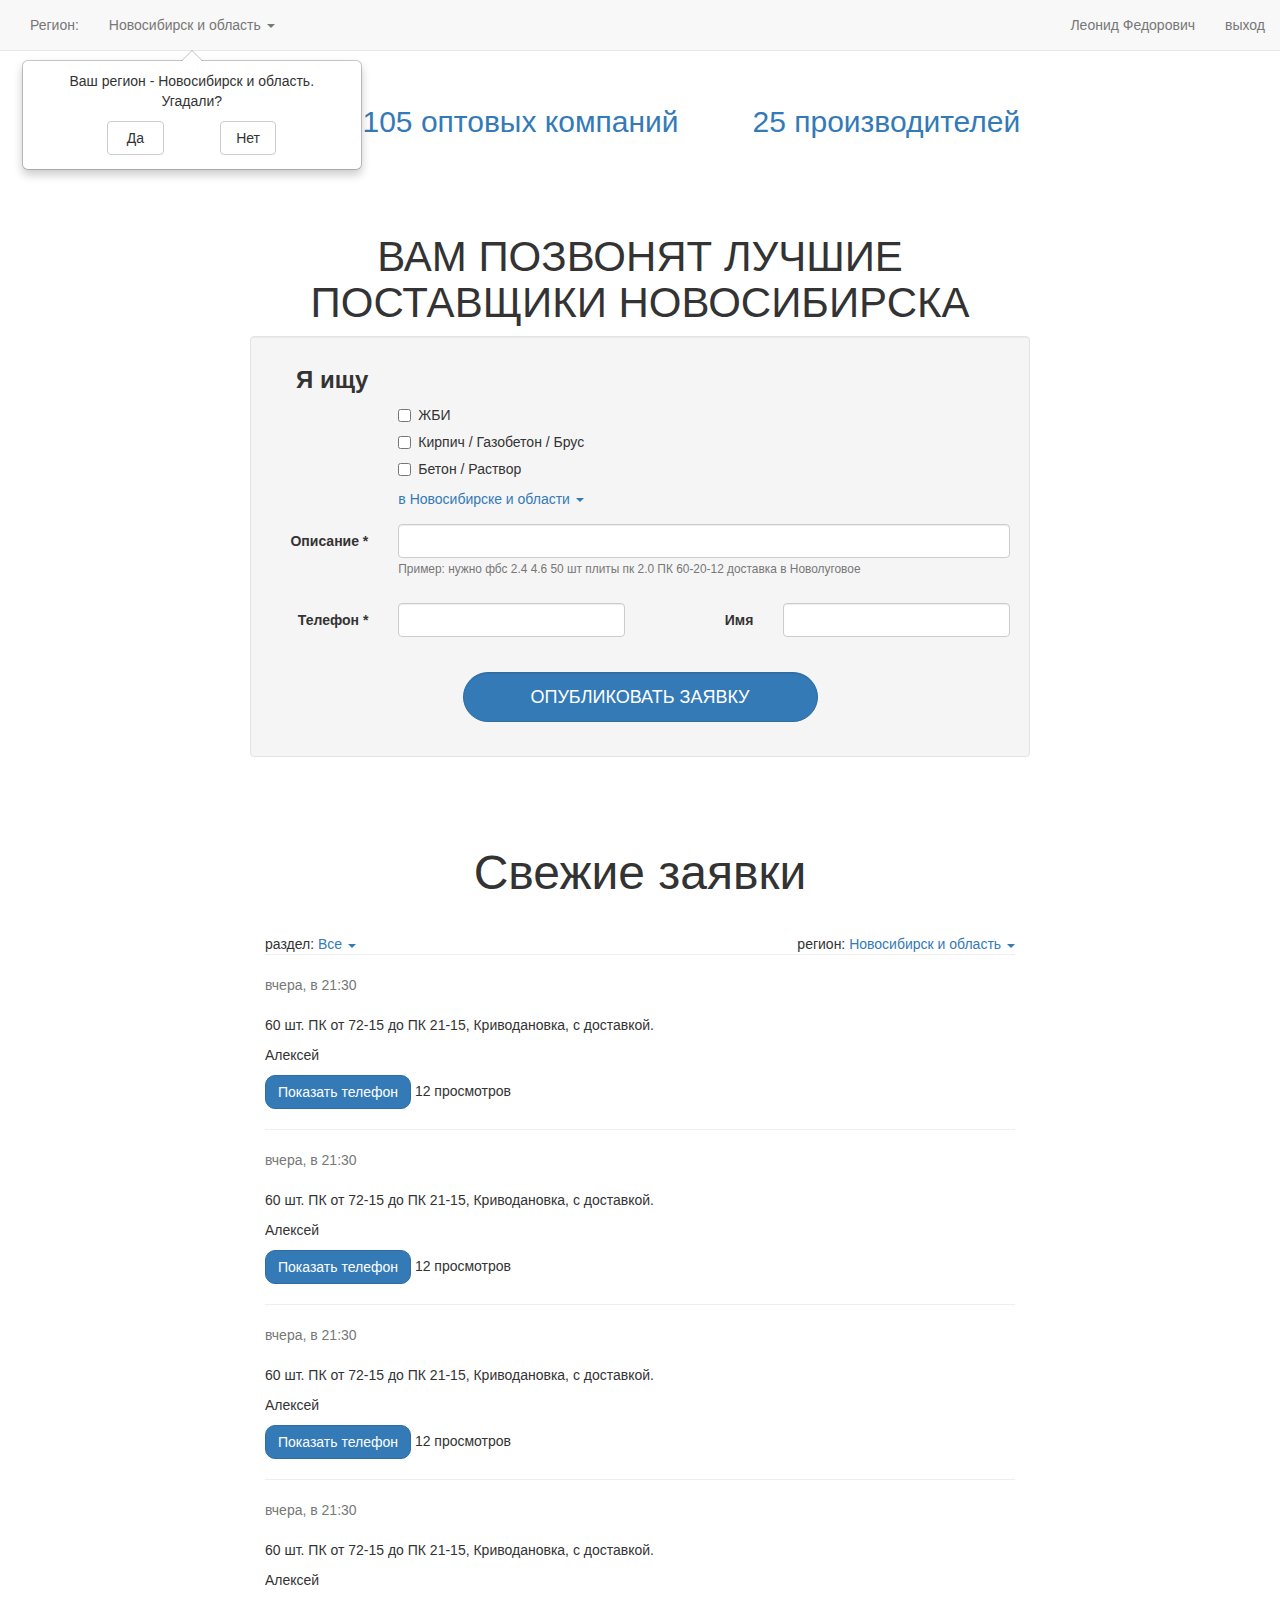
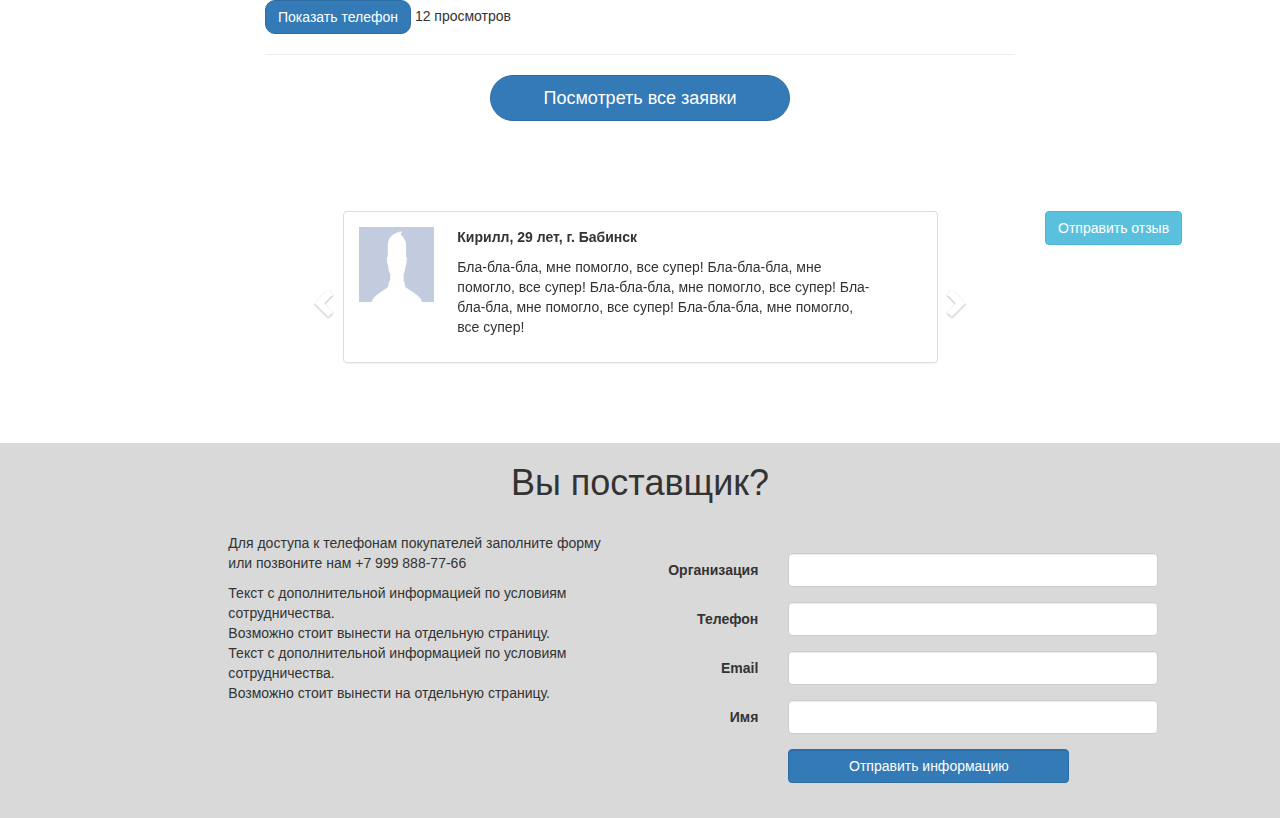
<file: index.html>
<!DOCTYPE html>
<html lang="ru">
  <head>
    <meta charset="utf-8">
    <meta name="viewport" content="width=device-width, initial-scale=1">
    <title>
  Главная
 - kypimsami.ru</title>
    <link href="https://maxcdn.bootstrapcdn.com/bootstrap/3.3.7/css/bootstrap.min.css" rel="stylesheet">
    <style>
      .suppliers {
        margin-top: 60px;
        padding-bottom: 20px;
        background-color: #d9d9d9;
      }

      .location-popover-template {
        max-width: 100%;
        width: 340px;
        height: 110px;
      }
    </style>
    <link href="assets/css/supplier-form.css" rel="stylesheet">
    
  <link href="assets/css/order-form.css" rel="stylesheet">
  <style>
    .participants {
      padding-top: 30px;
    }

    .order-form {
      padding-top: 60px;
    }

    .new-orders {
      padding-top: 50px;
    }

    .participants-label {
      font-size: 16px;
      line-height: 42.8571429px;
    }

    .participants-counter {
      font-size: 30px;
      line-height: 42.8571429px;
    }

    .new-orders-caption {
      padding-bottom: 25px;
      font-size: 48px;
    }

    .all-orders-button {
      display: inline-block;
      border-radius: 25px;
      width: 300px;
    }

    .reviews {
      padding-top: 90px;
    }

    .carousel-control.left, .carousel-control.right {
      background-image: none !important;
    }

    @media (max-width: 768px) {
      .participants-counter {
        font-size: 20px;
      }
    }
  </style>

  </head>
  <body>
    <nav class="navbar navbar-default navbar-static-top">
      <div class="container-fluid">
        <div class="navbar-header">
          <button class="navbar-toggle collapsed" data-toggle="collapse" data-target="#navbar" type="button">
            <span class="icon-bar"></span>
            <span class="icon-bar"></span>
            <span class="icon-bar"></span>
          </button>
        </div>
        <div class="navbar-collapse collapse" id="navbar">
          <ul class="nav navbar-nav">
            <li class="navbar-text">
              Регион:
            </li>
            <li class="dropdown">
              <a class="dropdown-toggle" data-toggle="dropdown" id="location-popover" href="#">
                Новосибирск и область
                <span class="caret"></span>
              </a>
              <ul class="dropdown-menu">
  <li class="dropdown-submenu">
  </li>
  <li><a href="#">Москва и область</a></li>
  <li><a href="#">Питер и область</a></li>
  <li><a href="#">Новосибирск и область</a></li>
  <li><a href="#">...</a></li>
</ul>
            </li>
          </ul>
          <ul class="nav navbar-nav navbar-right">
            <li><a href="#">Леонид Федорович</a></li>
            <li><a href="#">выход</a></li>
          </ul>
        </div>
      </div>
    </nav>
    <div id="location-popover-template-wrapper" style="display: none">
      <div class="popover fade bottom in location-popover-template" role="tooltip">
        <div class="arrow"></div>
        <div class="popover-content"></div>
      </div>
    </div>
    <div id="location-prompt-wrapper" style="display: none">
      <div class="row" id="location-prompt">
        <p class="text-center">Ваш регион - Новосибирск и область.<br>Угадали?</p>
        <button class="btn btn-default col-xs-offset-3 col-xs-2">Да</button>
        <button class="btn btn-default col-xs-offset-2 col-xs-2 location-dropdown-trigger">Нет</button>
      </div>
    </div>
    
  <section class="participants">
    <div class="container">
      <div class="row">
        <div class="col-sm-3">
          <p class="participants-label">Участники в Новосибирске:</p>
        </div>
        <div class="col-sm-3 col-md-4">
          <a href="#" class="participants-counter">105 оптовых компаний</a>
        </div>
        <div class="col-sm-3 col-md-4">
          <a href="#" class="participants-counter">25 производителей</a>
        </div>
      </div>
    </div>
  </section>
  <section class="order-form">
    <div class="container">
  <div class="row">
    <div class="col-xs-12 col-md-10 col-md-offset-1 col-lg-8 col-lg-offset-2 text-center text-uppercase">
      <h2 class="order-form-caption">Вам позвонят лучшие поставщики новосибирска</h2>
    </div>
    <div class="col-xs-12 col-md-10 col-md-offset-1 col-lg-8 col-lg-offset-2 well">
      <form class="form-horizontal">
        <div class="form-group">
          <label class="col-md-2 control-label order-material-caption">Я ищу</label>
          <div class="col-md-10 col-md-offset-2">
              <div class="checkbox">
                <label><input type="checkbox" value="">ЖБИ</label>
              </div>
              <div class="checkbox">
                <label><input type="checkbox" value="">Кирпич / Газобетон / Брус</label>
              </div>
              <div class="checkbox">
                <label><input type="checkbox" value="">Бетон / Раствор</label>
              </div>
              <div class="dropdown order-city-dropdown">
                <a class="dropdown-toggle" data-toggle="dropdown" href="#">
                  в Новосибирскe и области
                  <span class="caret"></span>
                </a>
                <ul class="dropdown-menu">
  <li class="dropdown-submenu">
  </li>
  <li><a href="#">Москва и область</a></li>
  <li><a href="#">Питер и область</a></li>
  <li><a href="#">Новосибирск и область</a></li>
  <li><a href="#">...</a></li>
</ul>
              </div>
          </div>
        </div>
        <div class="form-group">
          <label class="col-md-3 col-lg-2 control-label" for="order-description">Описание *</label>
          <div class="col-md-9 col-lg-10">
            <input class="form-control" id="order-description" type="text">
            <p class="text-muted"><small>Пример: нужно фбс 2.4 4.6 50 шт плиты пк 2.0 ПК 60-20-12 доставка в Новолуговое</small></p>
          </div>
        </div>
        <div class="form-group">
          <label class="col-md-3 col-lg-2 control-label" for="client-phone">Телефон *</label>
          <div class="col-md-4 col-lg-4">
            <input class="form-control" id="client-phone" type="text">
          </div>
          <label class="col-md-1 col-lg-2 control-label" for="client-name">Имя</label>
          <div class="col-md-4 col-lg-4">
            <input class="form-control" id="client-name" type="text">
          </div>
        </div>
        <div class="form-group">
          <div class="col-md-6 col-md-offset-3">
            <input class="btn btn-primary btn-lg form-control text-uppercase order-form-button" type="submit" value="Опубликовать заявку">
          </div>
        </div>
      </form>
    </div>
  </div>
</div>
  </section>
  <section class="new-orders">
    <div class="container">
      <div class="row">
        <div class="col-xs-12 col-md-10 col-md-offset-1 col-lg-8 col-lg-offset-2 text-center">
          <h2 class="new-orders-caption">Свежие заявки</h2>
        </div>
      </div>
      <div class="row">
  <div class="col-xs-12 col-md-10 col-md-offset-1 col-lg-8 col-lg-offset-2">
    <div class="pull-left">
      <span>раздел:</span>
      <div class="dropdown" style="display: inline-block">
        <a class="dropdown-toggle" data-toggle="dropdown" href="#">
          Все
          <span class="caret"></span>
        </a>
        <ul class="dropdown-menu">
          <li><a href="#">Не все</a></li>
          <li><a href="#">Совсем чуть-чуть</a></li>
          <li><a href="#">Еще немного</a></li>
        </ul>
      </div>
    </div>
    <div class="pull-right">
        <span>регион:</span>
        <div class="dropdown" style="display: inline-block">
          <a class="dropdown-toggle" data-toggle="dropdown" href="#">
            Новосибирск и область
            <span class="caret"></span>
          </a>
          <ul class="dropdown-menu">
  <li class="dropdown-submenu">
  </li>
  <li><a href="#">Москва и область</a></li>
  <li><a href="#">Питер и область</a></li>
  <li><a href="#">Новосибирск и область</a></li>
  <li><a href="#">...</a></li>
</ul>
        </div>
    </div>
    <hr>
  </div>
</div>
      <div class="row">
  <div class="col-xs-12 col-md-10 col-md-offset-1 col-lg-8 col-lg-offset-2">
    <p class="text-muted" style="padding-bottom: 10px">вчера, в 21:30</p>
    <p>60 шт. ПК от 72-15 до ПК 21-15, Криводановка, с доставкой.</p>
    <p>Алексей</p>
      <button class="btn btn-primary" style="border-radius: 10px;">Показать телефон</button>
      <span>12 просмотров</span>
    <hr>
  </div>
</div>
      <div class="row">
  <div class="col-xs-12 col-md-10 col-md-offset-1 col-lg-8 col-lg-offset-2">
    <p class="text-muted" style="padding-bottom: 10px">вчера, в 21:30</p>
    <p>60 шт. ПК от 72-15 до ПК 21-15, Криводановка, с доставкой.</p>
    <p>Алексей</p>
      <button class="btn btn-primary" style="border-radius: 10px;">Показать телефон</button>
      <span>12 просмотров</span>
    <hr>
  </div>
</div>
      <div class="row">
  <div class="col-xs-12 col-md-10 col-md-offset-1 col-lg-8 col-lg-offset-2">
    <p class="text-muted" style="padding-bottom: 10px">вчера, в 21:30</p>
    <p>60 шт. ПК от 72-15 до ПК 21-15, Криводановка, с доставкой.</p>
    <p>Алексей</p>
      <button class="btn btn-primary" style="border-radius: 10px;">Показать телефон</button>
      <span>12 просмотров</span>
    <hr>
  </div>
</div>
      <div class="row">
  <div class="col-xs-12 col-md-10 col-md-offset-1 col-lg-8 col-lg-offset-2">
    <p class="text-muted" style="padding-bottom: 10px">вчера, в 21:30</p>
    <p>60 шт. ПК от 72-15 до ПК 21-15, Криводановка, с доставкой.</p>
    <p>Алексей</p>
      <button class="btn btn-primary" style="border-radius: 10px;">Показать телефон</button>
      <span>12 просмотров</span>
    <hr>
  </div>
</div>
      <div class="row text-center">
        <a class="btn btn-primary btn-lg all-orders-button" href="orders.html">Посмотреть все заявки</a>
      </div>
    </div>
  </section>
  <section class="reviews">
    <div class="container">
      <div class="row">
        <div class="col-xs-12 col-md-10 col-md-offset-1 col-lg-8 col-lg-offset-2">
          <div id="review-carousel" class="carousel slide" data-ride="carousel">
            <div class="carousel-inner">
              <div class="item active">
                <div class="col-xs-10 col-xs-offset-1">
                  <div class="panel panel-default">
  <div class="panel-body">
    <div class="row">
      <div class="col-md-2">
        <img src="assets/img/no-profile-picture.jpg" alt="User avatar" height=75 width=75>
      </div>
      <div class="col-md-9">
        <p><strong>Кирилл, 29 лет, г. Бабинск</strong></p>
        <p>Бла-бла-бла, мне помогло, все супер! Бла-бла-бла, мне помогло, все супер! Бла-бла-бла, мне помогло, все супер! Бла-бла-бла, мне помогло, все супер! Бла-бла-бла, мне помогло, все супер!</p>
      </div>
    </div>
  </div>
</div>
                </div>
              </div>
              <div class="item">
                <div class="col-xs-10 col-xs-offset-1">
                  <div class="panel panel-default">
  <div class="panel-body">
    <div class="row">
      <div class="col-md-2">
        <img src="assets/img/no-profile-picture.jpg" alt="User avatar" height=75 width=75>
      </div>
      <div class="col-md-9">
        <p><strong>Кирилл, 29 лет, г. Бабинск</strong></p>
        <p>Бла-бла-бла, мне помогло, все супер! Бла-бла-бла, мне помогло, все супер! Бла-бла-бла, мне помогло, все супер! Бла-бла-бла, мне помогло, все супер! Бла-бла-бла, мне помогло, все супер!</p>
      </div>
    </div>
  </div>
</div>
                </div>
              </div>
              <div class="item">
                <div class="col-xs-10 col-xs-offset-1">
                  <div class="panel panel-default">
  <div class="panel-body">
    <div class="row">
      <div class="col-md-2">
        <img src="assets/img/no-profile-picture.jpg" alt="User avatar" height=75 width=75>
      </div>
      <div class="col-md-9">
        <p><strong>Кирилл, 29 лет, г. Бабинск</strong></p>
        <p>Бла-бла-бла, мне помогло, все супер! Бла-бла-бла, мне помогло, все супер! Бла-бла-бла, мне помогло, все супер! Бла-бла-бла, мне помогло, все супер! Бла-бла-бла, мне помогло, все супер!</p>
      </div>
    </div>
  </div>
</div>
                </div>
              </div>
            </div>
            <a class="left carousel-control pull-left" href="#review-carousel" data-slide="prev">
              <span class="glyphicon glyphicon-chevron-left"></span>
            </a>
            <a class="right carousel-control pull-right" href="#review-carousel" data-slide="next">
              <span class="glyphicon glyphicon-chevron-right"></span>
            </a>
          </div>
        </div>
        <div class="col-sm-1">
          <button class="btn btn-info">Отправить отзыв</button>
        </div>
      </div>
    </div>
  </section>

    
      <footer class="suppliers">
        <div class="container-fluid">
  <div class="row text-center">
    <h1>Вы поставщик?</h1>
  </div>
  <div class="row supplier-form-row">
    <div class="col-sm-4 col-sm-offset-2 col-md-4 col-md-offset-2">
      <p>
        Для доступа к телефонам покупателей заполните форму или позвоните нам +7 999 888-77-66
      </p>
      <p>
        Текст с дополнительной информацией по условиям сотрудничества.
        <br>
        Возможно стоит вынести на отдельную страницу.
        <br>
        Текст с дополнительной информацией по условиям сотрудничества.
        <br>
        Возможно стоит вынести на отдельную страницу.
      </p>
    </div>
    <div class="col-sm-5 col-md-5">
      <form class="form-horizontal supplier-form">
        <div class="form-group">
          <label class="col-sm-4 col-md-3 control-label" for="supplier-organization">Организация</label>
          <div class="col-sm-8 col-md-9">
            <input class="form-control" id="supplier-organization" type="text">
          </div>
        </div>
        <div class="form-group">
          <label class="col-sm-3 col-md-3 control-label" for="supplier-phone">Телефон</label>
          <div class="col-sm-9 col-md-9">
            <input class="form-control" id="supplier-phone" type="text">
          </div>
        </div>
        <div class="form-group">
          <label class="col-sm-3 col-md-3 control-label" for="supplier-email">Email</label>
          <div class="col-sm-9 col-md-9">
            <input class="form-control" id="supplier-email" type="text">
          </div>
        </div>
        <div class="form-group">
          <label class="col-sm-3 col-md-3 control-label" for="supplier-name">Имя</label>
          <div class="col-sm-9 col-md-9">
            <input class="form-control" id="supplier-name" type="text">
          </div>
        </div>
        <div class="form-group">
          <div class="col-sm-9 col-md-7 col-md-offset-3 col-sm-offset-3">
            <input class="btn btn-primary form-control" type="submit" value="Отправить информацию">
          </div>
        </div>
      </form>
    </div>
  </div>
</div>
      </footer>
    
    <script src="https://code.jquery.com/jquery-3.2.1.min.js"></script>
    <script src="https://maxcdn.bootstrapcdn.com/bootstrap/3.3.7/js/bootstrap.min.js"></script>
    
    
    <script>
      var showLocationPopover = function() {
        var popoverTemplate = $("#location-popover-template-wrapper").html();
        $("#location-popover").popover({
          html: true,
          placement: "bottom",
          trigger: "manual",
          container: "body",
          template: popoverTemplate,
          content: function() {
            return $("#location-prompt-wrapper").html();
          }
        }).popover("show");
      };
      $(document).ready(function() {
        if (localStorage.getItem("isLocationPrompted") != "true") {
          showLocationPopover();
          localStorage.setItem("isLocationPrompted", "true");
        }
        $(".location-dropdown-trigger").click(function(e) {
          e.stopPropagation(); // https://stackoverflow.com/a/35760042/3694363
          $("#location-popover").dropdown("toggle");
          $("#location-popover").popover("hide");
          if ($(window).width() < 768) {
            $("#navbar").collapse();
          }
        });
      });
      $(document).on("click", function (e) {
        $("#location-popover").popover("hide");
      });
    </script>
  </body>
</html>
</file>
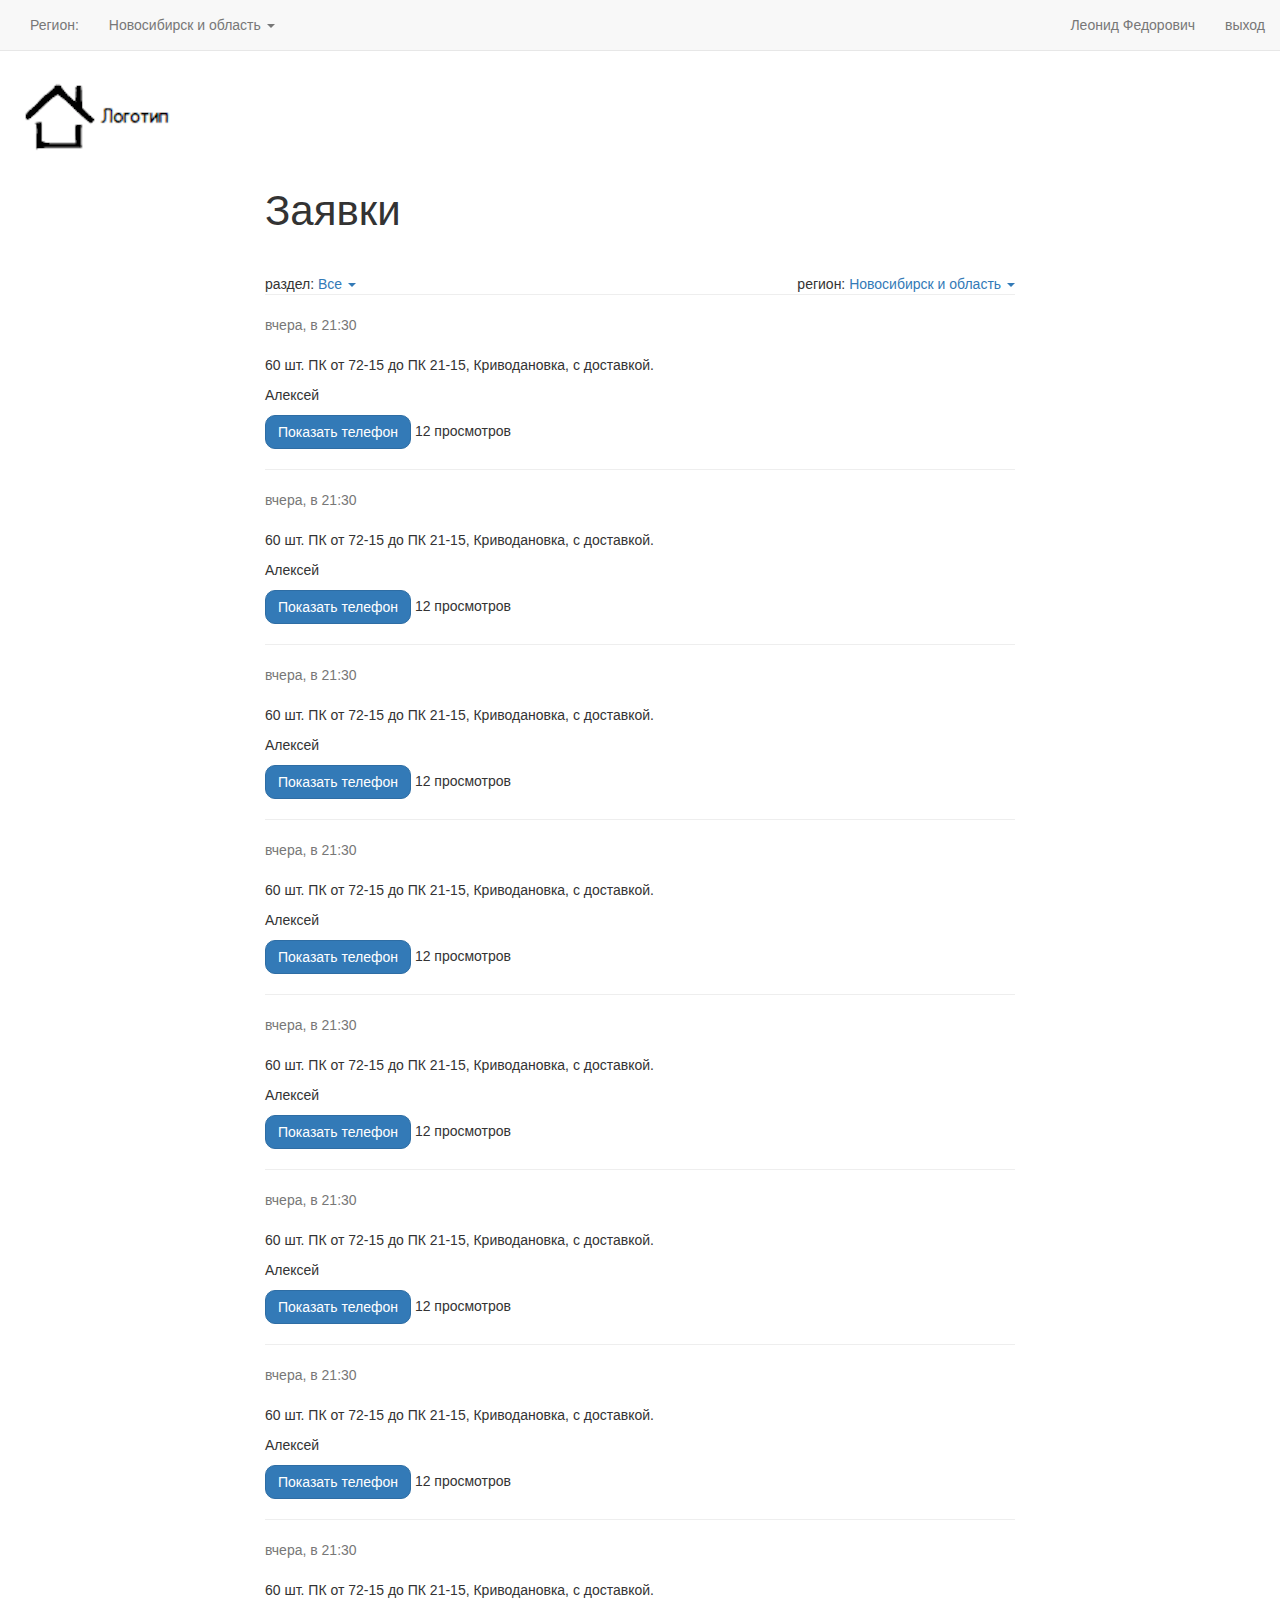
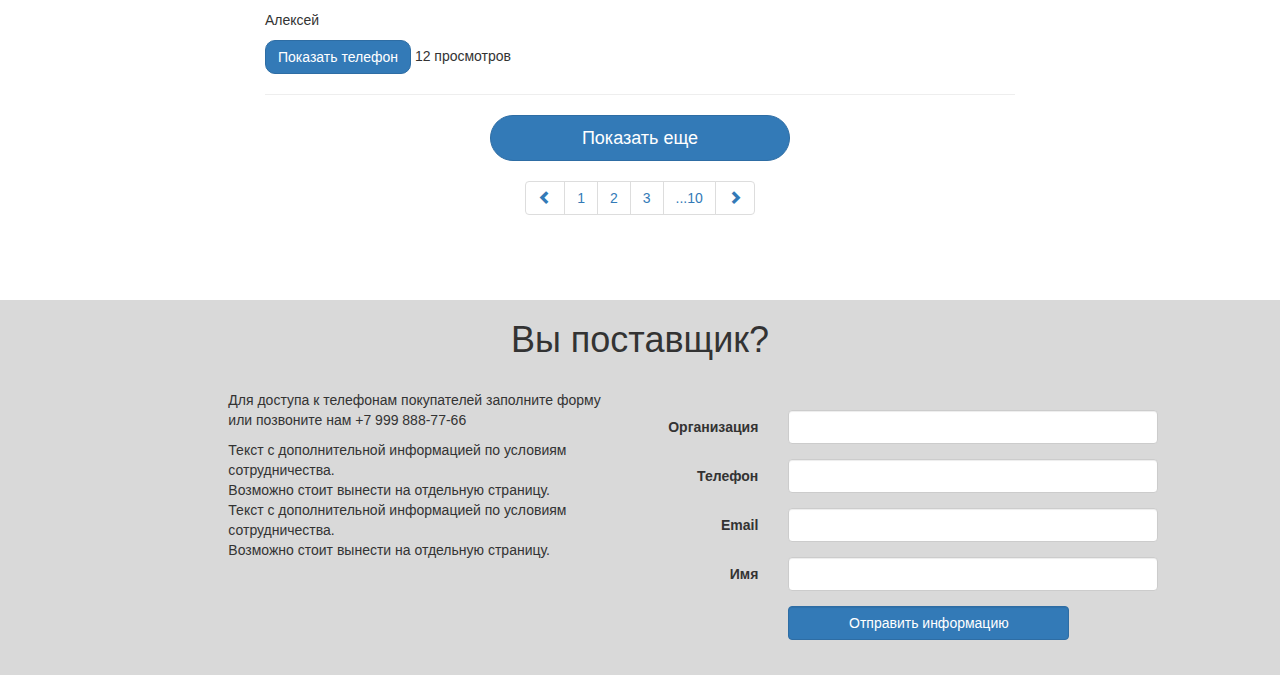
<file: orders.html>
<!DOCTYPE html>
<html lang="ru">
  <head>
    <meta charset="utf-8">
    <meta name="viewport" content="width=device-width, initial-scale=1">
    <title>
  Заявки
 - kypimsami.ru</title>
    <link href="https://maxcdn.bootstrapcdn.com/bootstrap/3.3.7/css/bootstrap.min.css" rel="stylesheet">
    <style>
      .suppliers {
        margin-top: 60px;
        padding-bottom: 20px;
        background-color: #d9d9d9;
      }

      .location-popover-template {
        max-width: 100%;
        width: 340px;
        height: 110px;
      }
    </style>
    <link href="assets/css/supplier-form.css" rel="stylesheet">
    
  <style>
    .more-orders-button {
      display: inline-block;
      border-radius: 25px;
      width: 300px;
     }

    .orders-title {
      margin-bottom: 40px;
      font-size: 42px;
    }

    .right-pagination-button,
    .left-pagination-button {
      height: 18px;
    }
  </style>

  </head>
  <body>
    <nav class="navbar navbar-default navbar-static-top">
      <div class="container-fluid">
        <div class="navbar-header">
          <button class="navbar-toggle collapsed" data-toggle="collapse" data-target="#navbar" type="button">
            <span class="icon-bar"></span>
            <span class="icon-bar"></span>
            <span class="icon-bar"></span>
          </button>
        </div>
        <div class="navbar-collapse collapse" id="navbar">
          <ul class="nav navbar-nav">
            <li class="navbar-text">
              Регион:
            </li>
            <li class="dropdown">
              <a class="dropdown-toggle" data-toggle="dropdown" id="location-popover" href="#">
                Новосибирск и область
                <span class="caret"></span>
              </a>
              <ul class="dropdown-menu">
  <li class="dropdown-submenu">
  </li>
  <li><a href="#">Москва и область</a></li>
  <li><a href="#">Питер и область</a></li>
  <li><a href="#">Новосибирск и область</a></li>
  <li><a href="#">...</a></li>
</ul>
            </li>
          </ul>
          <ul class="nav navbar-nav navbar-right">
            <li><a href="#">Леонид Федорович</a></li>
            <li><a href="#">выход</a></li>
          </ul>
        </div>
      </div>
    </nav>
    <div id="location-popover-template-wrapper" style="display: none">
      <div class="popover fade bottom in location-popover-template" role="tooltip">
        <div class="arrow"></div>
        <div class="popover-content"></div>
      </div>
    </div>
    <div id="location-prompt-wrapper" style="display: none">
      <div class="row" id="location-prompt">
        <p class="text-center">Ваш регион - Новосибирск и область.<br>Угадали?</p>
        <button class="btn btn-default col-xs-offset-3 col-xs-2">Да</button>
        <button class="btn btn-default col-xs-offset-2 col-xs-2 location-dropdown-trigger">Нет</button>
      </div>
    </div>
    
  <header>
    <div class="container-fluid">
      <div class="row">
        <img src="assets/img/logo.png" alt="Site logo">
      </div>
    </div>
  </header>
  <section class="orders">
    <div class="container">
      <div class="row">
        <div class="col-xs-12 col-md-10 col-md-offset-1 col-lg-8 col-lg-offset-2">
          <h2 class="orders-title">Заявки</h2>
        </div>
      </div>
      <div class="row">
  <div class="col-xs-12 col-md-10 col-md-offset-1 col-lg-8 col-lg-offset-2">
    <div class="pull-left">
      <span>раздел:</span>
      <div class="dropdown" style="display: inline-block">
        <a class="dropdown-toggle" data-toggle="dropdown" href="#">
          Все
          <span class="caret"></span>
        </a>
        <ul class="dropdown-menu">
          <li><a href="#">Не все</a></li>
          <li><a href="#">Совсем чуть-чуть</a></li>
          <li><a href="#">Еще немного</a></li>
        </ul>
      </div>
    </div>
    <div class="pull-right">
        <span>регион:</span>
        <div class="dropdown" style="display: inline-block">
          <a class="dropdown-toggle" data-toggle="dropdown" href="#">
            Новосибирск и область
            <span class="caret"></span>
          </a>
          <ul class="dropdown-menu">
  <li class="dropdown-submenu">
  </li>
  <li><a href="#">Москва и область</a></li>
  <li><a href="#">Питер и область</a></li>
  <li><a href="#">Новосибирск и область</a></li>
  <li><a href="#">...</a></li>
</ul>
        </div>
    </div>
    <hr>
  </div>
</div>
      
        <div class="row">
  <div class="col-xs-12 col-md-10 col-md-offset-1 col-lg-8 col-lg-offset-2">
    <p class="text-muted" style="padding-bottom: 10px">вчера, в 21:30</p>
    <p>60 шт. ПК от 72-15 до ПК 21-15, Криводановка, с доставкой.</p>
    <p>Алексей</p>
      <button class="btn btn-primary" style="border-radius: 10px;">Показать телефон</button>
      <span>12 просмотров</span>
    <hr>
  </div>
</div>
      
        <div class="row">
  <div class="col-xs-12 col-md-10 col-md-offset-1 col-lg-8 col-lg-offset-2">
    <p class="text-muted" style="padding-bottom: 10px">вчера, в 21:30</p>
    <p>60 шт. ПК от 72-15 до ПК 21-15, Криводановка, с доставкой.</p>
    <p>Алексей</p>
      <button class="btn btn-primary" style="border-radius: 10px;">Показать телефон</button>
      <span>12 просмотров</span>
    <hr>
  </div>
</div>
      
        <div class="row">
  <div class="col-xs-12 col-md-10 col-md-offset-1 col-lg-8 col-lg-offset-2">
    <p class="text-muted" style="padding-bottom: 10px">вчера, в 21:30</p>
    <p>60 шт. ПК от 72-15 до ПК 21-15, Криводановка, с доставкой.</p>
    <p>Алексей</p>
      <button class="btn btn-primary" style="border-radius: 10px;">Показать телефон</button>
      <span>12 просмотров</span>
    <hr>
  </div>
</div>
      
        <div class="row">
  <div class="col-xs-12 col-md-10 col-md-offset-1 col-lg-8 col-lg-offset-2">
    <p class="text-muted" style="padding-bottom: 10px">вчера, в 21:30</p>
    <p>60 шт. ПК от 72-15 до ПК 21-15, Криводановка, с доставкой.</p>
    <p>Алексей</p>
      <button class="btn btn-primary" style="border-radius: 10px;">Показать телефон</button>
      <span>12 просмотров</span>
    <hr>
  </div>
</div>
      
        <div class="row">
  <div class="col-xs-12 col-md-10 col-md-offset-1 col-lg-8 col-lg-offset-2">
    <p class="text-muted" style="padding-bottom: 10px">вчера, в 21:30</p>
    <p>60 шт. ПК от 72-15 до ПК 21-15, Криводановка, с доставкой.</p>
    <p>Алексей</p>
      <button class="btn btn-primary" style="border-radius: 10px;">Показать телефон</button>
      <span>12 просмотров</span>
    <hr>
  </div>
</div>
      
        <div class="row">
  <div class="col-xs-12 col-md-10 col-md-offset-1 col-lg-8 col-lg-offset-2">
    <p class="text-muted" style="padding-bottom: 10px">вчера, в 21:30</p>
    <p>60 шт. ПК от 72-15 до ПК 21-15, Криводановка, с доставкой.</p>
    <p>Алексей</p>
      <button class="btn btn-primary" style="border-radius: 10px;">Показать телефон</button>
      <span>12 просмотров</span>
    <hr>
  </div>
</div>
      
        <div class="row">
  <div class="col-xs-12 col-md-10 col-md-offset-1 col-lg-8 col-lg-offset-2">
    <p class="text-muted" style="padding-bottom: 10px">вчера, в 21:30</p>
    <p>60 шт. ПК от 72-15 до ПК 21-15, Криводановка, с доставкой.</p>
    <p>Алексей</p>
      <button class="btn btn-primary" style="border-radius: 10px;">Показать телефон</button>
      <span>12 просмотров</span>
    <hr>
  </div>
</div>
      
        <div class="row">
  <div class="col-xs-12 col-md-10 col-md-offset-1 col-lg-8 col-lg-offset-2">
    <p class="text-muted" style="padding-bottom: 10px">вчера, в 21:30</p>
    <p>60 шт. ПК от 72-15 до ПК 21-15, Криводановка, с доставкой.</p>
    <p>Алексей</p>
      <button class="btn btn-primary" style="border-radius: 10px;">Показать телефон</button>
      <span>12 просмотров</span>
    <hr>
  </div>
</div>
      
      <div class="row text-center">
        <button class="btn btn-primary btn-lg more-orders-button">Показать еще</button>
      </div>
      <div class="row text-center">
        <ul class="pagination">
          <li><a href="#"><span class="glyphicon glyphicon-chevron-left left-pagination-button"></span></a></li>
          <li><a href="#">1</a></li>
          <li><a href="#">2</a></li>
          <li><a href="#">3</a></li>
          <li><a href="#">...10</a></li>
          <li><a href="#"><span class="glyphicon glyphicon-chevron-right right-pagination-button"></span></a></li>
        </ul>
      </div>
    </div>
  </section>

    
      <footer class="suppliers">
        <div class="container-fluid">
  <div class="row text-center">
    <h1>Вы поставщик?</h1>
  </div>
  <div class="row supplier-form-row">
    <div class="col-sm-4 col-sm-offset-2 col-md-4 col-md-offset-2">
      <p>
        Для доступа к телефонам покупателей заполните форму или позвоните нам +7 999 888-77-66
      </p>
      <p>
        Текст с дополнительной информацией по условиям сотрудничества.
        <br>
        Возможно стоит вынести на отдельную страницу.
        <br>
        Текст с дополнительной информацией по условиям сотрудничества.
        <br>
        Возможно стоит вынести на отдельную страницу.
      </p>
    </div>
    <div class="col-sm-5 col-md-5">
      <form class="form-horizontal supplier-form">
        <div class="form-group">
          <label class="col-sm-4 col-md-3 control-label" for="supplier-organization">Организация</label>
          <div class="col-sm-8 col-md-9">
            <input class="form-control" id="supplier-organization" type="text">
          </div>
        </div>
        <div class="form-group">
          <label class="col-sm-3 col-md-3 control-label" for="supplier-phone">Телефон</label>
          <div class="col-sm-9 col-md-9">
            <input class="form-control" id="supplier-phone" type="text">
          </div>
        </div>
        <div class="form-group">
          <label class="col-sm-3 col-md-3 control-label" for="supplier-email">Email</label>
          <div class="col-sm-9 col-md-9">
            <input class="form-control" id="supplier-email" type="text">
          </div>
        </div>
        <div class="form-group">
          <label class="col-sm-3 col-md-3 control-label" for="supplier-name">Имя</label>
          <div class="col-sm-9 col-md-9">
            <input class="form-control" id="supplier-name" type="text">
          </div>
        </div>
        <div class="form-group">
          <div class="col-sm-9 col-md-7 col-md-offset-3 col-sm-offset-3">
            <input class="btn btn-primary form-control" type="submit" value="Отправить информацию">
          </div>
        </div>
      </form>
    </div>
  </div>
</div>
      </footer>
    
    <script src="https://code.jquery.com/jquery-3.2.1.min.js"></script>
    <script src="https://maxcdn.bootstrapcdn.com/bootstrap/3.3.7/js/bootstrap.min.js"></script>
    
    
    <script>
      var showLocationPopover = function() {
        var popoverTemplate = $("#location-popover-template-wrapper").html();
        $("#location-popover").popover({
          html: true,
          placement: "bottom",
          trigger: "manual",
          container: "body",
          template: popoverTemplate,
          content: function() {
            return $("#location-prompt-wrapper").html();
          }
        }).popover("show");
      };
      $(document).ready(function() {
        if (localStorage.getItem("isLocationPrompted") != "true") {
          showLocationPopover();
          localStorage.setItem("isLocationPrompted", "true");
        }
        $(".location-dropdown-trigger").click(function(e) {
          e.stopPropagation(); // https://stackoverflow.com/a/35760042/3694363
          $("#location-popover").dropdown("toggle");
          $("#location-popover").popover("hide");
          if ($(window).width() < 768) {
            $("#navbar").collapse();
          }
        });
      });
      $(document).on("click", function (e) {
        $("#location-popover").popover("hide");
      });
    </script>
  </body>
</html>
</file>
<file: assets/css/supplier-form.css>
.supplier-form {
    margin-top: 20px;
}

.supplier-form-row {
    margin-top: 20px;
}
</file>
<file: assets/css/order-form.css>
.order-form-caption {
    font-size: 42px;
}

.order-material-caption {
    font-size: 24px;
}

.order-city-dropdown {
    padding-top: 10px;
}

.order-form-button {
    margin-top: 20px;
    height: 50px !important;
    border-radius: 25px;
}

@media (max-width: 768px) {
    .order-form-caption {
        font-size: 24px;
    }
}
</file>
